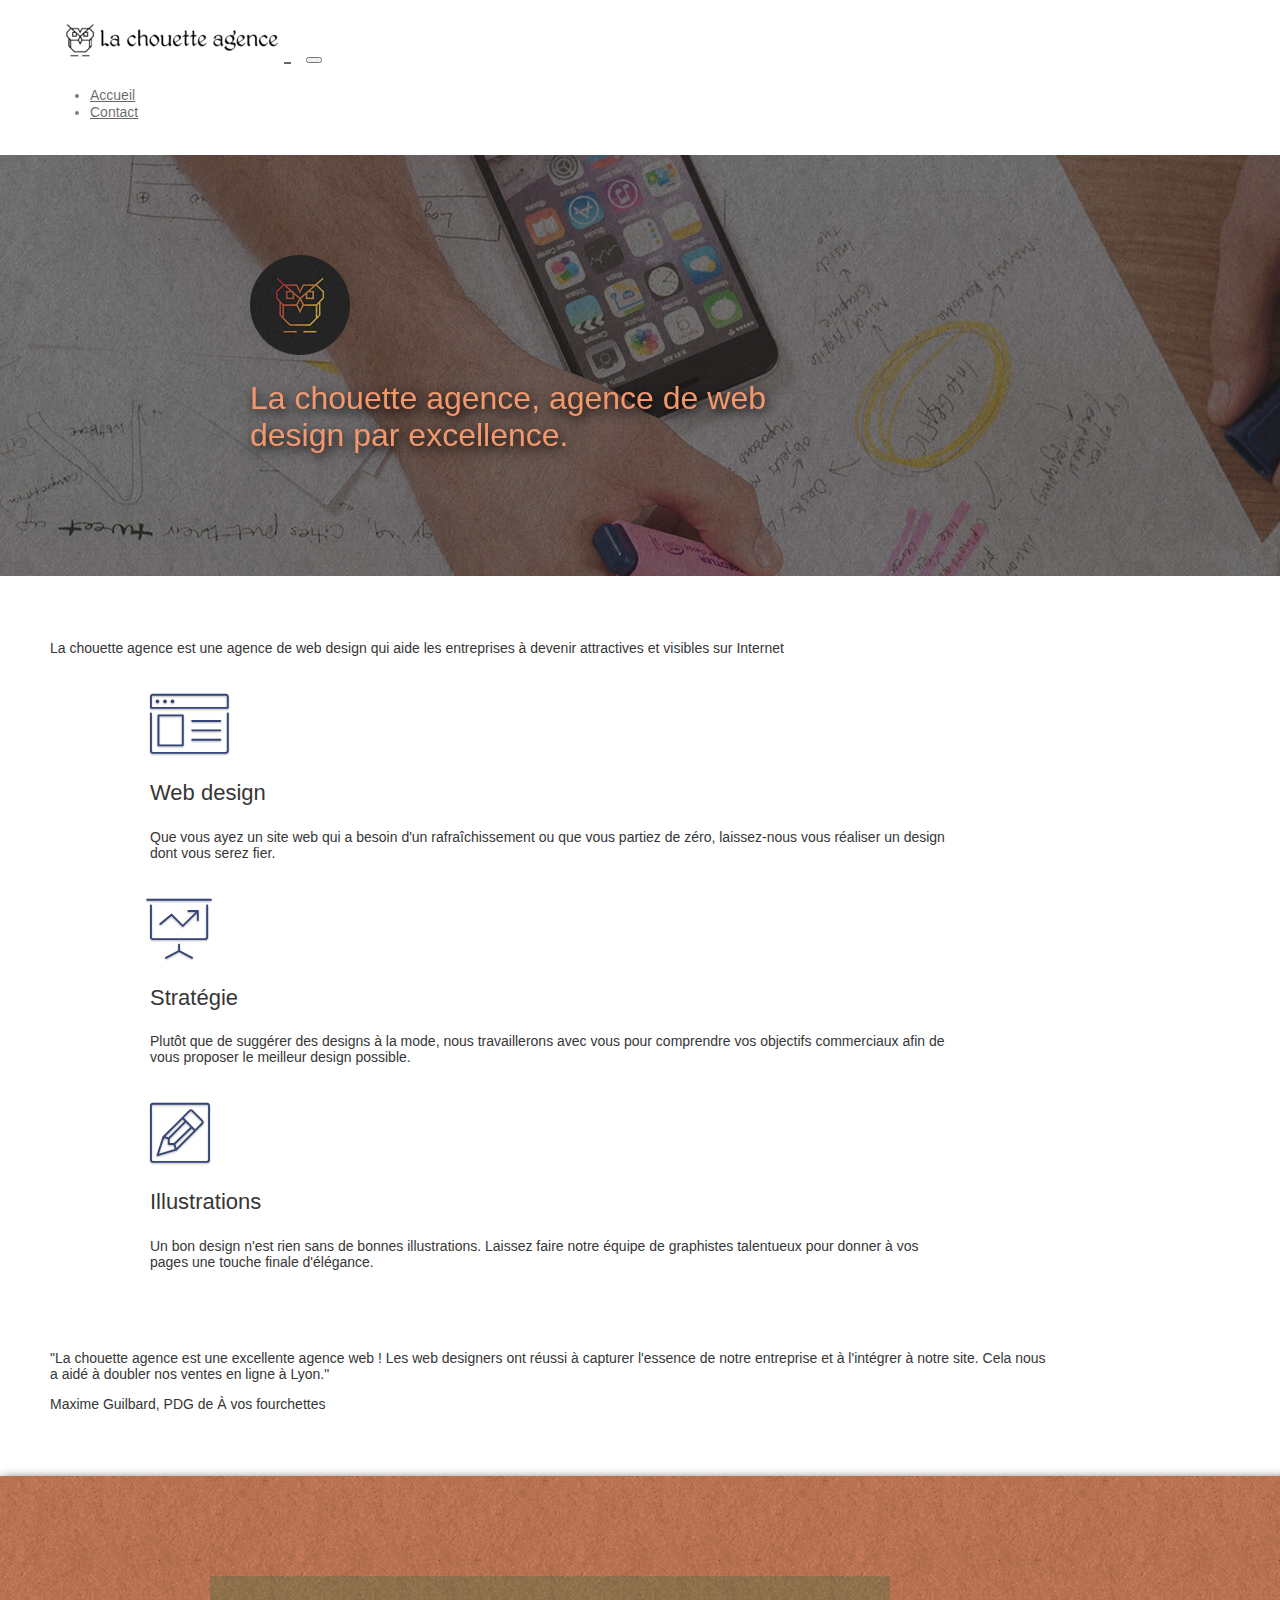
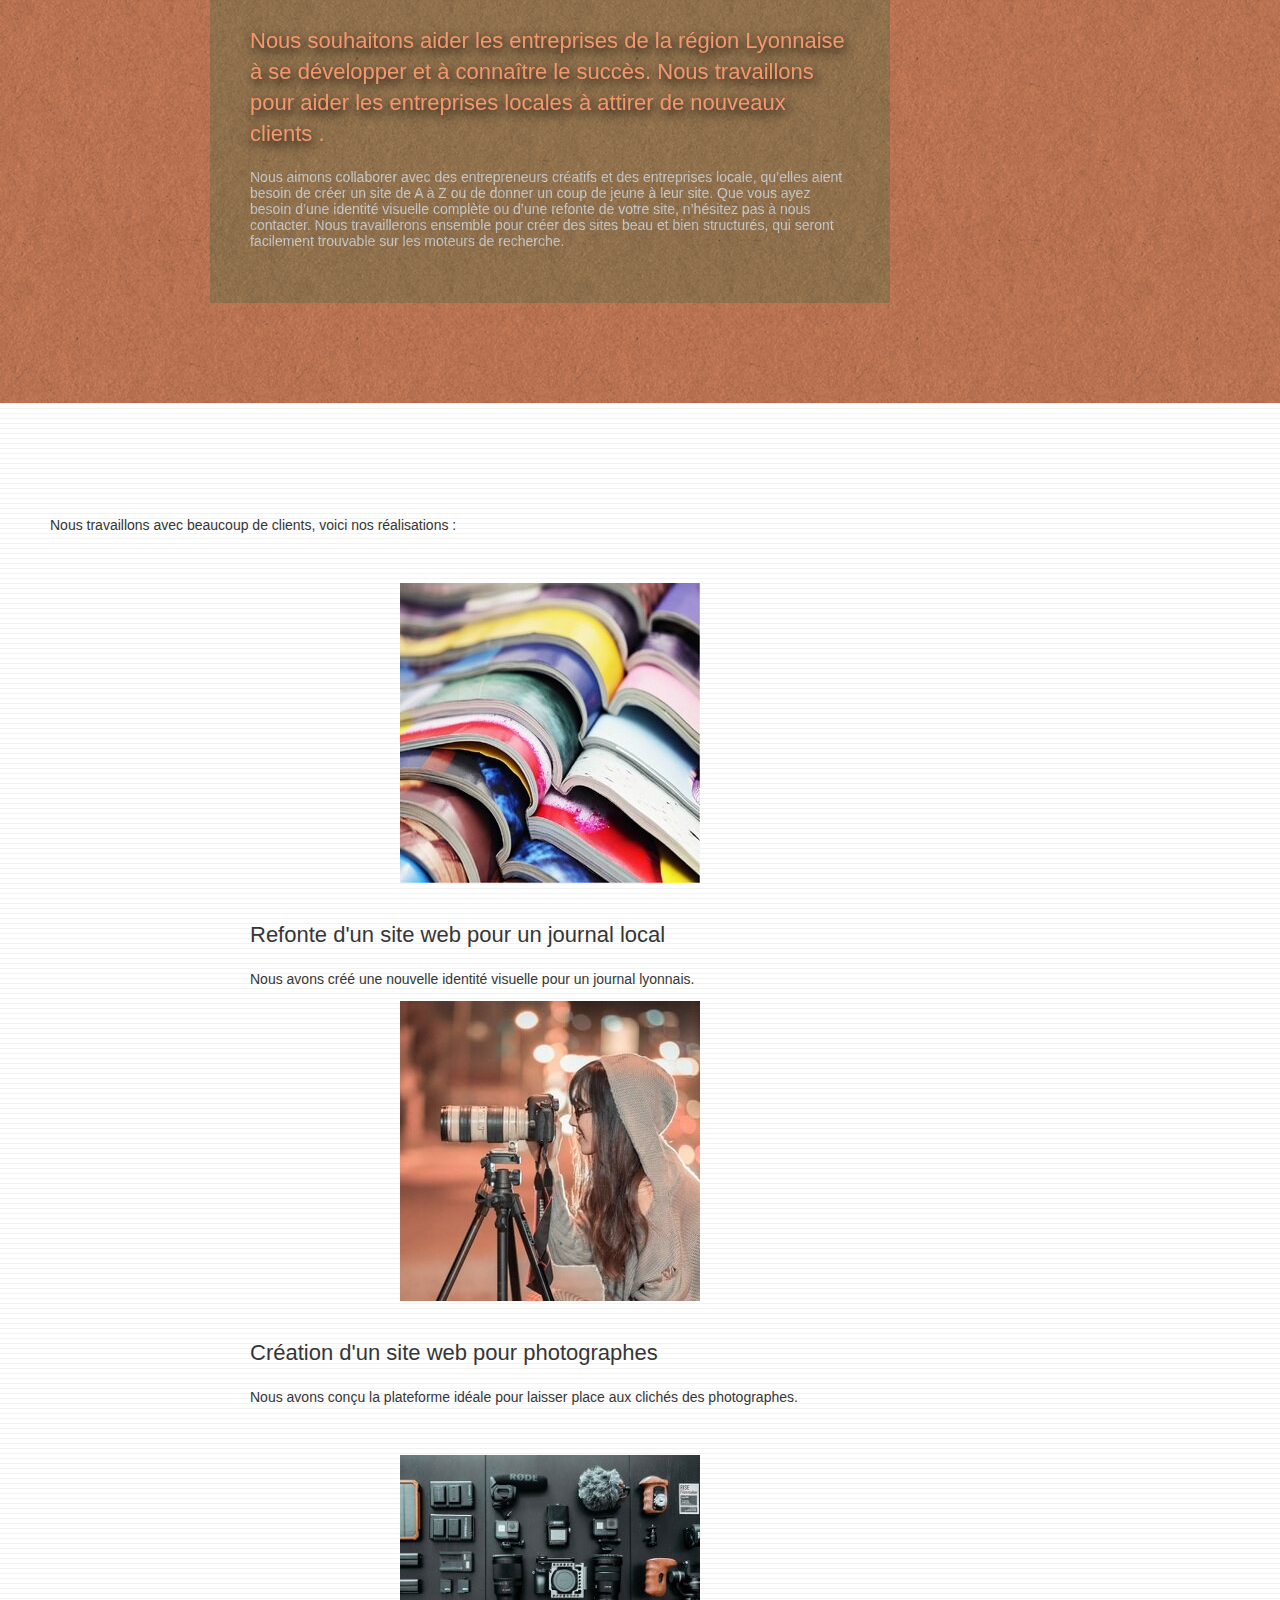
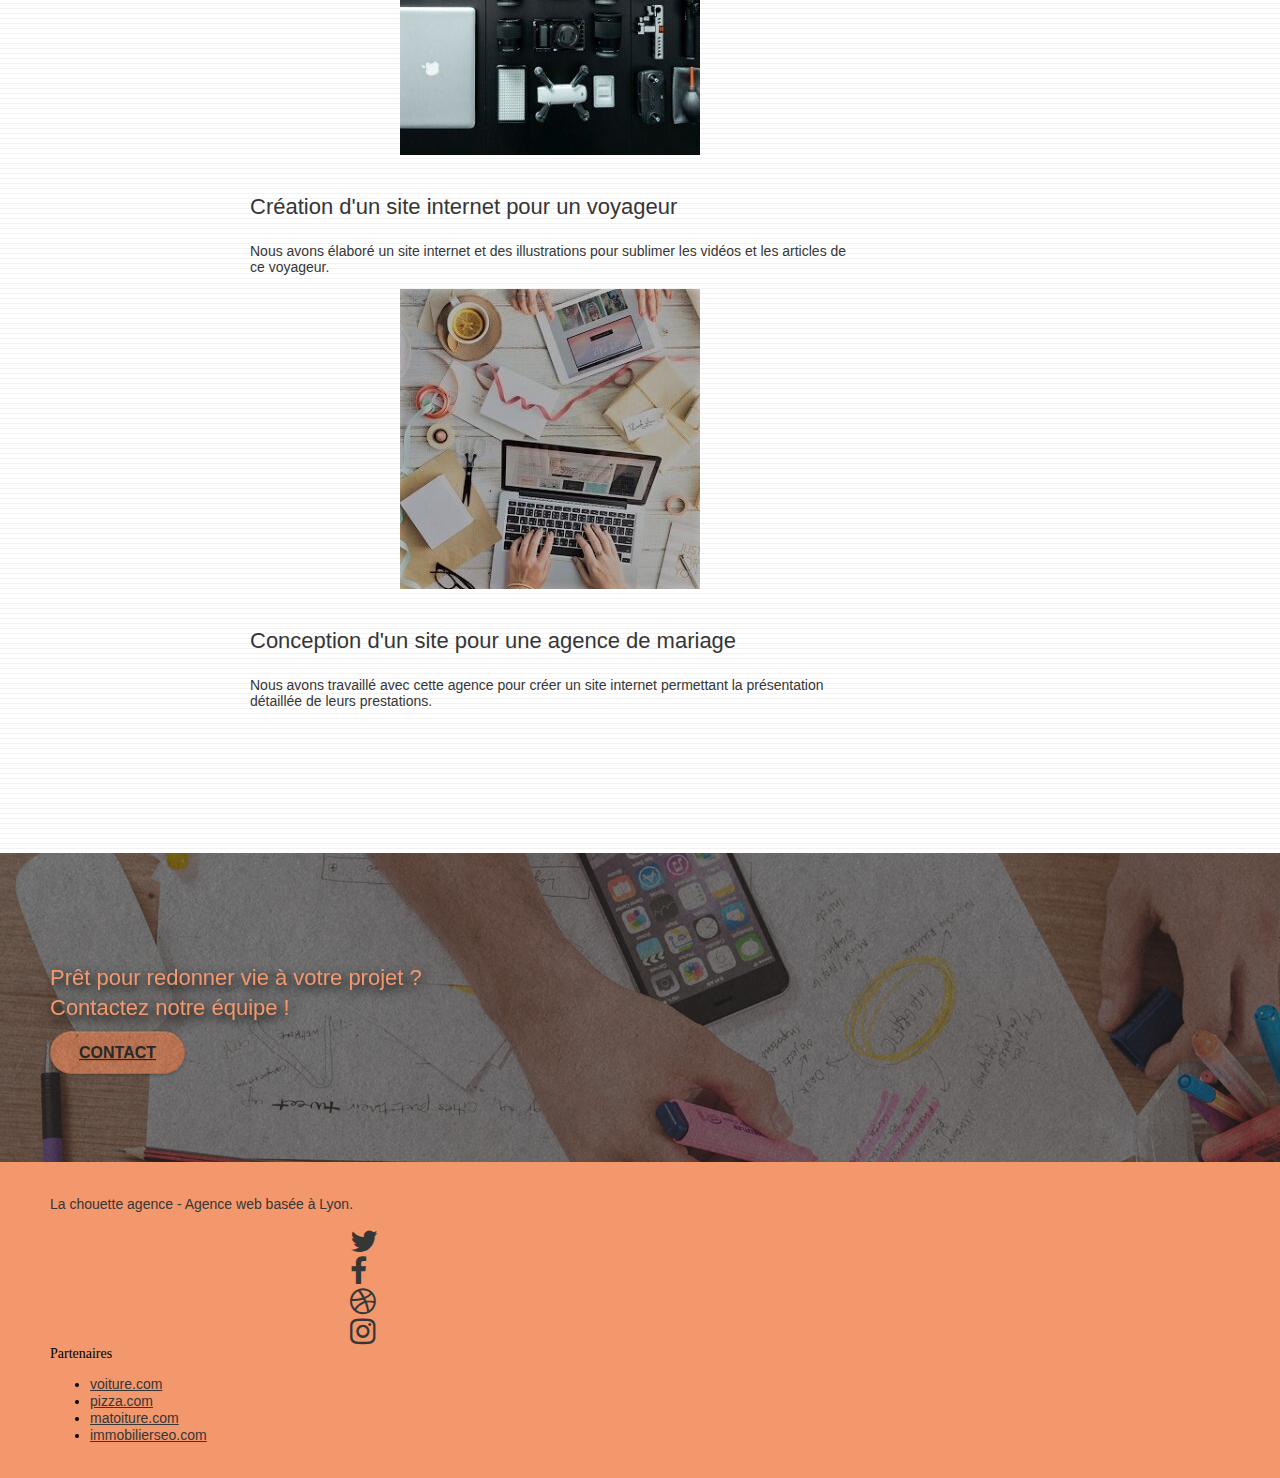
<file: index.html>
<!DOCTYPE html>
<html lang="fr">
	<head>
	    <meta charset="utf-8">
	    <meta name="keywords" content="agence web design, agence design, web design, infographiste, lyon, la chouette agence, création de logo, création" />
	    <meta name="description" content="Venez trouver le design idéal pour vos projet du monde digital chez La chouette agence, l'agence travaillant avec les plus chouettes web designers !">
	    <meta name="viewport" content="width=device-width, initial-scale=1.0, viewport-fit=cover">
	    <meta name="robots" content="index, follow" />
	    <link rel="shortcut icon" type="image/png" href="favicon.jpg">
		<link rel="stylesheet" href="https://cdn.jsdelivr.net/npm/bootstrap@4.5.3/dist/css/bootstrap.min.css" integrity="sha384-TX8t27EcRE3e/ihU7zmQxVncDAy5uIKz4rEkgIXeMed4M0jlfIDPvg6uqKI2xXr2" crossorigin="anonymous"/>

		<link rel="stylesheet" type="text/css" href="style.css">
		<link rel="stylesheet" href="./css/font-awesome.css" >
		<link rel="stylesheet" href="./css/et-line.css" >

	    <title>La chouette agence - agence de web design à Lyon</title>

	    
	<!-- Analytics -->
	 
	<!-- Analytics END -->
	    
	</head>
	<body>
	<!-- Principal conteneur -->
		<div class="page-container">
		    
		<!-- bloc-0 -->
		<header class="bloc bgc-white l-bloc " id="bloc-0">
			<div class="container bloc-sm">
				<nav class="navbar navbar-expand-lg navbar-light bg-light">
					<div class="container-fluid">
						<a class="navbar-brand" href="#">
					    	<img src="img/la-chouette-agence.png" alt="logo de la bannière" height="40" />
					    </a>
					    <button class="navbar-toggler" type="button" data-bs-toggle="collapse" data-bs-target="#navbarSupportedContent" aria-controls="navbarSupportedContent" aria-expanded="false" aria-label="Toggle navigation">
					      <span class="navbar-toggler-icon"></span>
					    </button>
					    <div class="collapse navbar-collapse" id="navbarSupportedContent">
					      <ul class="navbar-nav me-auto mb-2 mb-lg-0">
					      	<li class="nav-item">
					         	<a class="nav-link active" aria-current="page" href="#">Accueil</a>
					        </li>
					        <li class="nav-item">
					         	<a class="nav-link active" href="contact.html">Contact</a>
					        </li>					        
					      </ul>
					    </div>
					  </div>
				</nav>
			</div>
		</header>
		<!-- bloc-0 END -->

		<!-- bloc-1-presentation -->
		<div class="bloc bgc-dark-slate-blue bg-banniere d-bloc bg-t-edge bloc-bg-texture texture-paper b-parallax" id="bloc-1-hero">
			<div class="container bloc-lg">
				<div class="row tight-width-whitespace">
					<div class="text-center col-sm-12">
						<img src="img/logo.png" class="center-block image-resize-mode" width="100" alt="logo de la chouette agence" />
						<h1 class="text-center hero-bloc-text tc-white ">
							La chouette agence, agence de web design par excellence.
						</h1>
					</div>
				</div>
			</div>
		</div>
		<!-- bloc-1-presentation END -->

		<!-- bloc-2-services -->
		<div class="bloc bgc-white l-bloc" id="bloc-2-services">
			<div class="container bloc-md">
				<div class="row">
					<div class="col-sm-12 text-center">
						<p>La chouette agence est une agence de web design qui aide les entreprises à devenir attractives et visibles sur Internet</p>
					</div>
				</div>
				<div class="row voffset-lg med-width-whitespace">
					<div class="col-sm-4">
						<div class="text-center">
							<span title="icône de web design" class="et-icon-browser sm-shadow icon-dark-slate-blue icons icon-lg"></span>
						</div>
						<h2 class="mg-md text-center">
							Web design
						</h2>
						<p class="text-center ">
							Que vous ayez un site web qui a besoin d'un rafraîchissement ou que vous partiez de zéro, laissez-nous vous réaliser un design dont vous serez fier.
						</p>
					</div>
					<div class="col-sm-4">
						<div class="text-center">
							<span title="icône d'une courbe croissante" class="et-icon-presentation sm-shadow icon-dark-slate-blue icons icon-lg"></span>
						</div>
						<h2 class="mg-md text-center">
							Stratégie
						</h2>
						<p class="text-center ">
							Plutôt que de suggérer des designs à la mode, nous travaillerons avec vous pour comprendre vos objectifs commerciaux afin de vous proposer le meilleur design possible.<br>
						</p>
					</div>
					<div class="col-sm-4">
						<div class="text-center">
							<span title="icône représentant un crayon" class="et-icon-edit sm-shadow icon-dark-slate-blue icons icon-lg"></span>
						</div>
						<h2 class="mg-md text-center">
							Illustrations
						</h2>
						<p class="text-center ">
							Un bon design n'est rien sans de bonnes illustrations. Laissez faire notre équipe de graphistes talentueux pour donner à vos pages une touche finale d'élégance.
						</p>
					</div>
				</div>
				<div class="row voffset-lg voffset">
					<div class="mx-auto col-xs-12 col-md-8 col-md-offset-2 text-center">
						<p>"La chouette agence est une excellente agence web ! Les web designers ont réussi à capturer l'essence de notre entreprise et à l'intégrer à notre site. Cela nous a aidé à doubler nos ventes en ligne à Lyon."</p>
						<p>Maxime Guilbard, PDG de À vos fourchettes</p>
					</div>
				</div>
			</div>
		</div>
		<!-- bloc-2-services END -->

		<!-- bloc-3-what-i-do -->
		<div class="bloc tc-white bgc-atomic-tangerine bg-presentation d-bloc bloc-bg-texture texture-paper b-parallax" id="bloc-3-what-i-do">
			<div class="container bloc-lg">
				<div class="row tight-width-whitespace black-background">
					<div class="col-sm-12">
						<h2 class="mg-md text-center tc-white">
							Nous souhaitons aider les entreprises de la région Lyonnaise à se développer et à connaître le succès. Nous travaillons pour aider les entreprises locales à attirer de nouveaux clients .<br>
						</h2>
						<p class="text-center white">
							Nous aimons collaborer avec des entrepreneurs créatifs et des entreprises locale, qu’elles aient besoin de créer un site de A à Z ou de donner un coup de jeune à leur site. Que vous ayez besoin d’une identité visuelle complète ou d’une refonte de votre site, n’hésitez pas à nous contacter. Nous travaillerons ensemble pour créer des sites beau et bien structurés, qui seront facilement trouvable sur les moteurs de recherche.
						</p>
					</div>
				</div>
			</div>
		</div>
		<!-- bloc-3-what-i-do END -->

		<!-- bloc-4-portfolio -->
		<div class="bloc bgc-white bg-lines-h2-bg bg-repeat l-bloc" id="bloc-4-portfolio">
			<div class="container bloc-lg">
				<div class="row">
					<div class="col-sm-12 text-center">
						<p>Nous travaillons avec beaucoup de clients, voici nos réalisations :</p>
					</div>
				</div>
				<div class="row tight-width-whitespace portfolio-row">
					<div class="w-50 mx-auto col-sm-6">
						<a href="#" data-lightbox="img/1.jpg" data-gallery-id="gallery-1" data-caption="Refonte d'un site web pour un journal local" data-frame="snapshot-lb">
							<img src="img/1.jpg" alt="photographie de journaux empilés" class="w-100 img-responsive portfolio-thumb" />
						</a>
						<h2 class="mg-md text-center">
							Refonte d'un site web pour un journal local
						</h2>
						<p class="text-center">
							Nous avons créé une nouvelle identité visuelle pour un journal lyonnais.
						</p>
					</div>
					<div class="w-50 mx-auto col-sm-6">
						<a href="#" data-lightbox="img/2.jpg" data-gallery-id="gallery-1" data-caption="Création d'un site web pour photographes" data-frame="snapshot-lb">
							<img src="img/2.jpg" class="w-100 img-responsive portfolio-thumb" alt="photographie d'une photographe s'apprêtant à photographier" />
						</a>
						<h2 class="mg-md text-center">
							Création d'un site web pour photographes
						</h2>
						<p class="text-center">
							Nous avons conçu la plateforme idéale pour laisser place aux clichés des photographes.
						</p>
					</div>
				</div>
				<div class="row tight-width-whitespace portfolio-row">
					<div class="w-50 mx-auto col-sm-6">
						<a href="#" data-lightbox="img/3.jpg" data-gallery-id="gallery-1" data-caption="Création d'un site internet pour un voyageur" data-frame="snapshot-lb">
							<img src="img/3.jpg" class="w-100 img-responsive portfolio-thumb" alt="photographie d'appareils électroniques bien disposés pouvant servir à immortaliser ses voyages"/>
						</a>
						<h2 class="mg-md text-center">
							Création d'un site internet pour un voyageur
						</h2>
						<p class="text-center">
							Nous avons élaboré un site internet et des illustrations pour sublimer les vidéos et les articles de ce voyageur.
						</p>
					</div>
					<div class="w-50 mx-auto col-sm-6">
						<a href="#" data-lightbox="img/4.jpg" data-gallery-id="gallery-1" data-caption="Conception d'un site pour une agence de mariage" data-frame="snapshot-lb">
							<img src="img/4.jpg" class="w-100 img-responsive portfolio-thumb" alt="photographie de collègues travaillant pour une agence de mariage" />
						</a>
						<h2 class="mg-md text-center">
							Conception d'un site pour une agence de mariage
						</h2>
						<p class="text-center">
							Nous avons travaillé avec cette agence pour créer un site internet permettant la présentation détaillée de leurs prestations.
						</p>
					</div>
				</div>
			</div>
		</div>
		<!-- bloc-4-portfolio END -->

		<!-- bloc-5-cta -->
		<div class="bloc bgc-dark-slate-blue bg-banniere d-bloc bloc-bg-texture texture-paper" id="bloc-5-cta">
			<div class="container bloc-lg">
				<div class="row">
					<h2 class="mx-auto mg-md text-center tc-white">
						Prêt pour redonner vie à votre projet ?<br>Contactez notre équipe !
					</h2>
					<div class="col-sm-12 text-center">
						<a href="contact.html" class="btn btn-atomic-tangerine btn-clean btn-rd btn-lg cta-hero">
							Contact
						</a>
					</div>
				</div>
			</div>
		</div>
		<!-- bloc-5-cta END -->

		<!-- Footer - bloc-8 -->
		<footer class="bloc bgc-atomic-tangerine d-bloc" id="bloc-8">
			<div class="container bloc-sm">
				<div class="row">
					<div class="col-sm-12">
						<p class="text-center black">
							La chouette agence - Agence web basée à Lyon.<br>
						</p>
						<div class="row row-no-gutters social">
							<div class="col-sm-3">
								<div class="text-center">
									<a class="social" href="index.html">
										<span aria-label="twitter" class="fa fa-twitter icon-md"></span>
									</a>
								</div>
							</div>
							<div class="col-sm-3">
								<div class="text-center">
									<a class="social" href="index.html">
										<span aria-label="facebook" class="fa fa-facebook icon-md"></span>
									</a>
								</div>
							</div>
							<div class="col-sm-3">
								<div class="text-center">
									<a class="social" href="index.html">
										<span aria-label="dribbble" class="fa fa-dribbble icon-md"></span>
									</a>
								</div>
							</div>
							<div class="col-sm-3">
								<div class="text-center">
									<a class="social" href="index.html">
										<span aria-label="instagram" class="fa fa-instagram icon-md"></span>
									</a>
								</div>
							</div>					
						</div>
						<div class="row">
							<div class="col-sm-4">
								Partenaires
									<ul>
										<li><a href="voiture.com">voiture.com</a></li>
										<li><a href="pizza.com">pizza.com</a></li>
										<li><a href="matoiture.com">matoiture.com</a></li>
										<li><a href="immobilierseo.com">immobilierseo.com</a></li>
									</ul>		
							</div>
						</div>
					</div>
				</div>
			</div>
		</footer>
		<!-- Footer - bloc-8 END -->

		</div>
	<!-- Principal conteneur END -->
		<script src="https://code.jquery.com/jquery-3.5.1.min.js" integrity="sha256-9/aliU8dGd2tb6OSsuzixeV4y/faTqgFtohetphbbj0=" crossorigin="anonymous"></script>
		<script defer src="https://cdn.jsdelivr.net/npm/@popperjs/core@2.5.4/dist/umd/popper.min.js" integrity="sha384-q2kxQ16AaE6UbzuKqyBE9/u/KzioAlnx2maXQHiDX9d4/zp8Ok3f+M7DPm+Ib6IU" crossorigin="anonymous"></script>
		<script defer src="https://cdn.jsdelivr.net/npm/bootstrap@5.0.0-beta1/dist/js/bootstrap.min.js" integrity="sha384-pQQkAEnwaBkjpqZ8RU1fF1AKtTcHJwFl3pblpTlHXybJjHpMYo79HY3hIi4NKxyj" crossorigin="anonymous"></script>    

	</body>
</html>
</file>
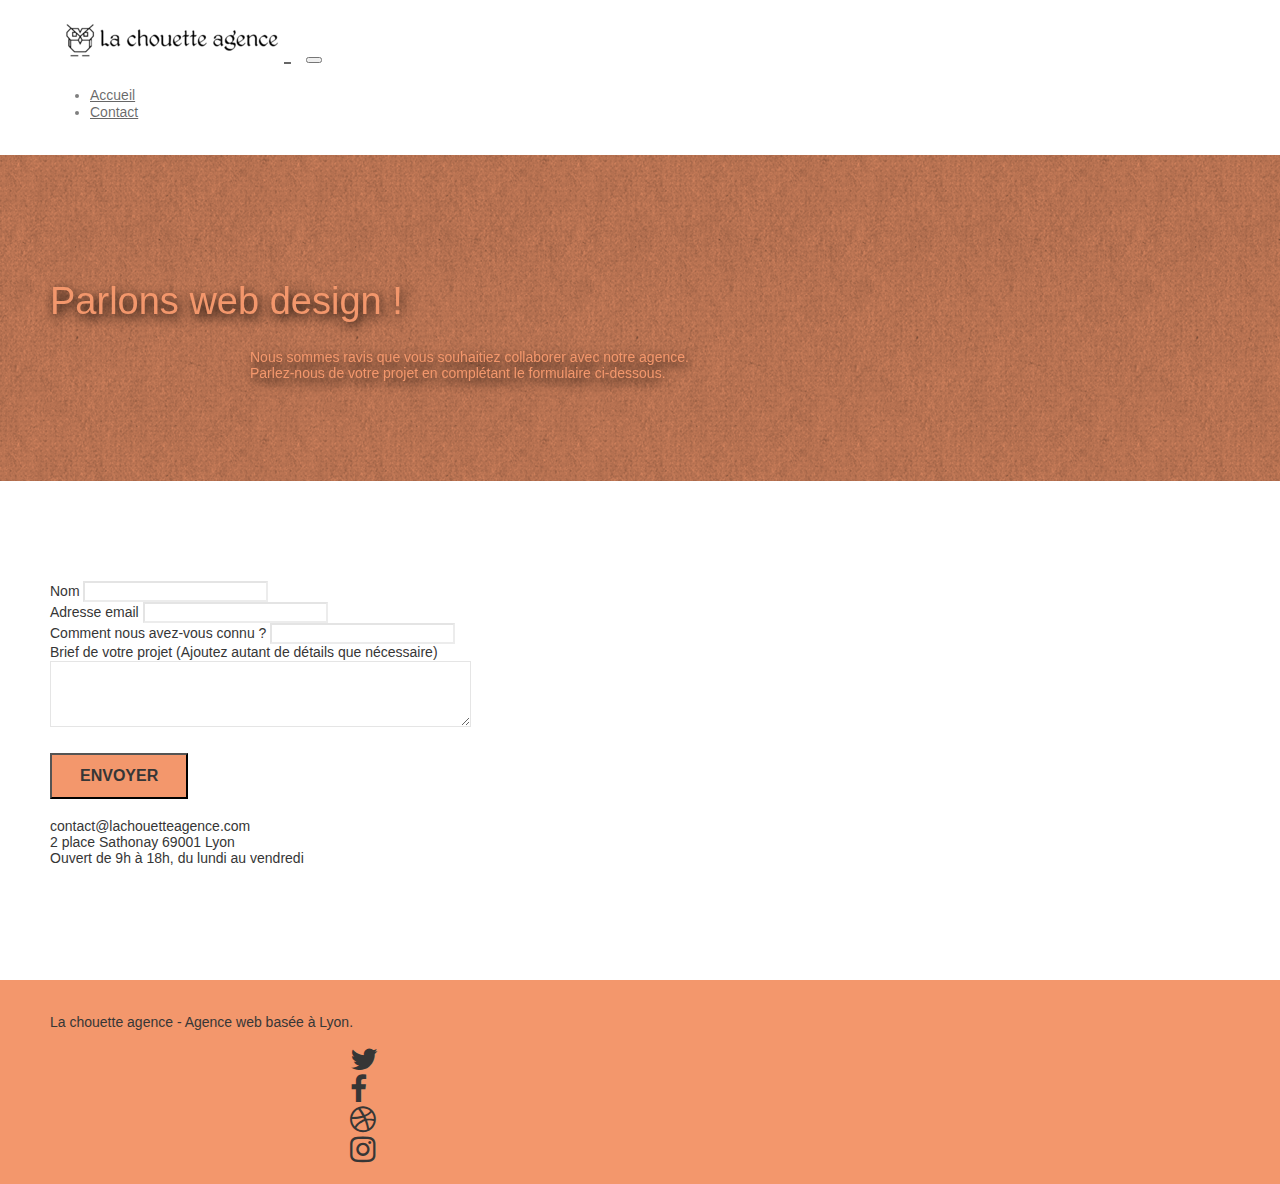
<file: contact.html>
<!DOCTYPE html>
<html lang="fr">
	<head>
	    <meta charset="utf-8">
	    <meta name="keywords" content="contacter agence web design, agence design, web design, infographiste, lyon, la chouette agence, création de logo, création">
	    <meta name="description" content="Contactez La chouette agence, l'agence de web design par excellence à Lyon">
	    <meta name="viewport" content="width=device-width, initial-scale=1.0, viewport-fit=cover">
	    <meta name="robots" content="index, follow" />
	    <link rel="shortcut icon" type="image/png" href="favicon.jpg">
	    <link rel="stylesheet" href="https://cdn.jsdelivr.net/npm/bootstrap@4.5.3/dist/css/bootstrap.min.css" integrity="sha384-TX8t27EcRE3e/ihU7zmQxVncDAy5uIKz4rEkgIXeMed4M0jlfIDPvg6uqKI2xXr2" crossorigin="anonymous"/>

		<link rel="stylesheet" type="text/css" href="style.css">
		<link rel="stylesheet" href="./css/font-awesome.css">
		<link rel="stylesheet" href="./css/et-line.css">
		
	    <title>Contactez-nous - La chouette agence</title>

	    
	<!-- Analytics -->
	 
	<!-- Analytics END -->
	    
	</head>
	<body>
	<!-- Principal conteneur -->
		<div class="page-container">
		    
		<!-- bloc-0 -->
			<header class="bloc bgc-white l-bloc " id="bloc-0">
			<div class="container bloc-sm">
				<nav class="navbar navbar-expand-lg navbar-light bg-light">
					<div class="container-fluid">
						<a class="navbar-brand" href="#">
					    	<img src="img/la-chouette-agence.png" alt="logo de la bannière" height="40" />
					    </a>
					    <button class="navbar-toggler" type="button" data-bs-toggle="collapse" data-bs-target="#navbarSupportedContent" aria-controls="navbarSupportedContent" aria-expanded="false" aria-label="Toggle navigation">
					      <span class="navbar-toggler-icon"></span>
					    </button>
					    <div class="collapse navbar-collapse" id="navbarSupportedContent">
					      <ul class="navbar-nav me-auto mb-2 mb-lg-0">
					      	<li class="nav-item">
					         	<a class="nav-link active" href="index.html">Accueil</a>
					        </li>
					        <li class="nav-item">
					         	<a class="nav-link active" aria-current="page" href="#">Contact</a>
					        </li>					        
					      </ul>
					    </div>
					  </div>
				</nav>
			</div>
		</header>
		<!-- bloc-0 END -->

		<!-- bloc-6 -->
			<div class="bloc bg-dots-bg bg-repeat bgc-atomic-tangerine d-bloc bloc-bg-texture texture-paper" id="bloc-6">
				<div class="container bloc-lg">
					<div class="row">
						<div class="col-sm-12">
							<h1 class="text-center hero-bloc-text tc-white">
								Parlons web design !
							</h1>
							<p class="text-center mg-lg tc-white tight-width-whitespace">
								Nous sommes ravis que vous souhaitiez collaborer avec notre agence.<br>
								Parlez-nous de votre projet en complétant le formulaire ci-dessous.
							</p>
						</div>
					</div>
				</div>
			</div>
		<!-- bloc-6 END -->

		<!-- bloc-7 -->
			<div class="bloc bgc-white l-bloc" id="bloc-7">
				<div class="container bloc-lg">
					<div class="row">
						<div class="col-sm-6">
							<form id="form_1" novalidate >
								<div class="form-group">
									<label>
										Nom
									<input id="name" class="form-control" required />
									</label>
								</div>
								<div class="form-group">
									<label>
										Adresse email
									<input id="email" class="form-control" type="email" required />
									</label>
								</div>
								<div class="form-group">
									<label>
										Comment nous avez-vous connu ?
									<input class="form-control" type="email" required id="input_504" />
									</label>
								</div>
								<div class="form-group">
									<label>
										Brief de votre projet (Ajoutez autant de détails que nécessaire)<br>
										<textarea id="message" class="form-control" rows="4" cols="50" required></textarea>
									</label>
								</div> 
								<button class="bloc-button btn btn-lg btn-block cta-hero btn-atomic-tangerine" type="submit">
									Envoyer
								</button>
							</form>
						</div>
						<div class="col-sm-6">
							<p>
								contact@lachouetteagence.com<br>2 place Sathonay 69001 Lyon<br>Ouvert de 9h à 18h, du lundi au vendredi<br>
							</p>
						</div>
					</div>
				</div>
			</div>
		<!-- bloc-7 END -->

		<!-- ScrollToTop Button -->
			<a class="bloc-button btn btn-d scrollToTop" onclick="scrollToTarget('1')">
				<span class="fa fa-chevron-up"></span>
			</a>
		<!-- ScrollToTop Button END-->


		<!-- Footer - bloc-8 -->
			<footer class="bloc bgc-atomic-tangerine d-bloc" id="bloc-8">
				<div class="container bloc-sm">
					<div class="row">
						<div class="col-sm-12">
							<p class="text-center">
								La chouette agence - Agence web basée à Lyon.<br>
							</p>
							<div class="row row-no-gutters social">
								<div class="col-sm-3">
									<div class="text-center">
										<a class="social" href="index.html">
											<span aria-label="twitter" class="fa fa-twitter icon-md"></span>
										</a>
									</div>
								</div>
								<div class="col-sm-3">
									<div class="text-center">
										<a class="social" href="index.html">
											<span aria-label="facebook" class="fa fa-facebook icon-md"></span>
										</a>
									</div>
								</div>
								<div class="col-sm-3">
									<div class="text-center">
										<a class="social" href="index.html">
											<span aria-label="dribbble" class="fa fa-dribbble icon-md"></span>
										</a>
									</div>
								</div>
								<div class="col-sm-3">
									<div class="text-center">
										<a class="social" href="index.html">
											<span aria-label="instagram" class="fa fa-instagram icon-md"></span>
										</a>
									</div>
								</div>
							</div>
						</div>
					</div>
				</div>
			</footer>
		<!-- Footer - bloc-8 END -->

		</div>
	<!-- Principal conteneur END -->
	    <script defer src="https://code.jquery.com/jquery-3.5.1.js" integrity="sha384-/LjQZzcpTzaYn7qWqRIWYC5l8FWEZ2bIHIz0D73Uzba4pShEcdLdZyZkI4Kv676E" crossorigin="anonymous"></script>
		<script defer src="https://cdn.jsdelivr.net/npm/@popperjs/core@2.5.4/dist/umd/popper.min.js" integrity="sha384-q2kxQ16AaE6UbzuKqyBE9/u/KzioAlnx2maXQHiDX9d4/zp8Ok3f+M7DPm+Ib6IU" crossorigin="anonymous"></script>
		<script defer src="https://cdn.jsdelivr.net/npm/bootstrap@5.0.0-beta1/dist/js/bootstrap.min.js" integrity="sha384-pQQkAEnwaBkjpqZ8RU1fF1AKtTcHJwFl3pblpTlHXybJjHpMYo79HY3hIi4NKxyj" crossorigin="anonymous"></script>
		<script defer src="./js/blocs.js"></script>
		<script src="./js/jqBootstrapValidation.js"></script>
		<script src="./js/formHandler.js"></script>

	</body>
</html>
</file>
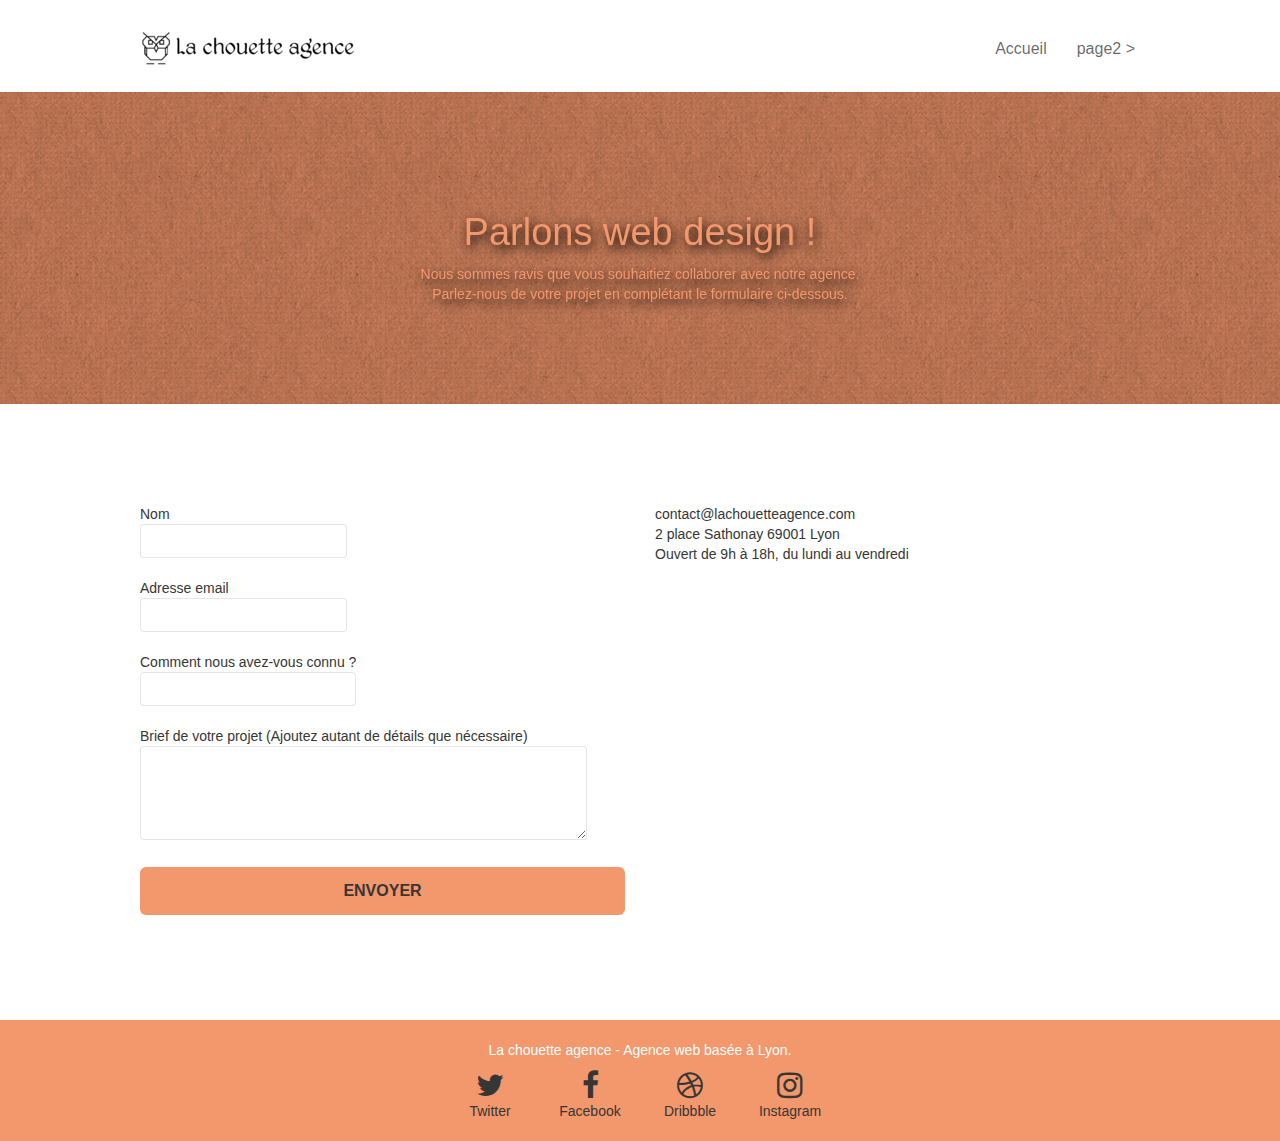
<file: page2.html>
<!DOCTYPE html>
<html lang="fr">
	<head>
	    <meta charset="utf-8">
	    <meta name="keywords" content="contacter agence web design, agence design, web design, infographiste, lyon, la chouette agence, création de logo, création">
	    <meta name="description" content="Contactez La chouette agence, l'agence de web design par excellence à Lyon">
	    <meta name="viewport" content="width=device-width, initial-scale=1.0, viewport-fit=cover">
	    <meta name="robots" content="index, follow" />
	    <link rel="shortcut icon" type="image/png" href="favicon.jpg">
	    
		<link rel="stylesheet" type="text/css" href="./css/bootstrap.css">
		<link rel="stylesheet" type="text/css" href="style.css">
		<link rel="stylesheet" type="text/css" href="./css/font-awesome.css">
		<link rel="stylesheet" type="text/css" href="./css/et-line.css">
		
	    
		
	    <title>Contactez-nous - La chouette agence</title>

	    
	<!-- Analytics -->
	 
	<!-- Analytics END -->
	    
	</head>
	<body>
	<!-- Principal conteneur -->
		<div class="page-container">
		    
		<!-- bloc-0 -->
			<header class="bloc bgc-white l-bloc " id="bloc-0">
				<div class="container bloc-sm">
					<nav class="navbar row">
						<div class="navbar-header">
							<a class="navbar-brand" href="index.html">
								<img src="img/la-chouette-agence.png" alt="atlanta web design logo" height="40" />
							</a>
							<button id="nav-toggle" type="button" class="ui-navbar-toggle navbar-toggle" data-toggle="collapse" data-target=".navbar-1">
								<span class="sr-only">
									Toggle navigation
								</span>
								<span class="icon-bar"></span>
								<span class="icon-bar"></span>
								<span class="icon-bar"></span>
							</button>
						</div>
						<div class="collapse navbar-collapse navbar-1 special-dropdown-nav">
							<ul class="site-navigation nav navbar-nav">
								<li>
									<a href="index.html">
										Accueil
									</a>
								</li>
								<li>
									<a href="page2.html">
										page2 &gt;
									</a>
								</li>
							</ul>
						</div>
					</nav>
				</div>
			</header>
		<!-- bloc-0 END -->

		<!-- bloc-6 -->
			<div class="bloc bg-dots-bg bg-repeat bgc-atomic-tangerine d-bloc bloc-bg-texture texture-paper" id="bloc-6">
				<div class="container bloc-lg">
					<div class="row">
						<div class="col-sm-12">
							<h1 class="text-center hero-bloc-text tc-white">
								Parlons web design !
							</h1>
							<p class="text-center mg-lg tc-white tight-width-whitespace">
								Nous sommes ravis que vous souhaitiez collaborer avec notre agence.<br>
								Parlez-nous de votre projet en complétant le formulaire ci-dessous.
							</p>
						</div>
					</div>
				</div>
			</div>
		<!-- bloc-6 END -->

		<!-- bloc-7 -->
			<div class="bloc bgc-white l-bloc" id="bloc-7">
				<div class="container bloc-lg">
					<div class="row">
						<div class="col-sm-6">
							<form id="form_1" novalidate success-msg="Your message has been sent." fail-msg="Sorry it seems that our mail server is not responding, Sorry for the inconvenience!">
								<div class="form-group">
									<label>
										Nom
									<input id="name" class="form-control" required />
									</label>
								</div>
								<div class="form-group">
									<label>
										Adresse email
									<input id="email" class="form-control" type="email" required />
									</label>
								</div>
								<div class="form-group">
									<label>
										Comment nous avez-vous connu ?
									<input class="form-control" type="email" required id="input_504" />
									</label>
								</div>
								<div class="form-group">
									<label>
										Brief de votre projet (Ajoutez autant de détails que nécessaire)<br>
										<textarea id="message" class="form-control" rows="4" cols="50" required></textarea>
									</label>
								</div> 
								<button class="bloc-button btn btn-lg btn-block cta-hero btn-atomic-tangerine" type="submit">
									Envoyer
								</button>
							</form>
						</div>
						<div class="col-sm-6">
							<p>
								contact@lachouetteagence.com<br>2 place Sathonay 69001 Lyon<br>Ouvert de 9h à 18h, du lundi au vendredi<br>
							</p>
						</div>
					</div>
				</div>
			</div>
		<!-- bloc-7 END -->

		<!-- ScrollToTop Button -->
			<a class="bloc-button btn btn-d scrollToTop" onclick="scrollToTarget('1')">
				<span class="fa fa-chevron-up"></span>
			</a>
		<!-- ScrollToTop Button END-->


		<!-- Footer - bloc-8 -->
			<footer class="bloc bgc-atomic-tangerine d-bloc" id="bloc-8">
				<div class="container bloc-sm">
					<div class="row">
						<div class="col-sm-12">
							<p class="text-center white">
								La chouette agence - Agence web basée à Lyon.<br>
							</p>
							<div class="row row-no-gutters social">
								<div class="col-sm-3">
									<div class="text-center">
										<a class="social" href="index.html">
											<span class="fa fa-twitter icon-md"></span><br/>Twitter
										</a>
									</div>
								</div>
								<div class="col-sm-3">
									<div class="text-center">
										<a class="social" href="index.html">
											<span class="fa fa-facebook icon-md"></span><br/>Facebook
										</a>
									</div>
								</div>
								<div class="col-sm-3">
									<div class="text-center">
										<a class="social" href="index.html">
											<span class="fa fa-dribbble icon-md"></span><br/>Dribbble
										</a>
									</div>
								</div>
								<div class="col-sm-3">
									<div class="text-center">
										<a class="social" href="index.html">
											<span class="fa fa-instagram icon-md"></span><br/>Instagram
										</a>
									</div>
								</div>
							</div>
						</div>
					</div>
				</div>
			</footer>
		<!-- Footer - bloc-8 END -->

		</div>
	<!-- Principal conteneur END -->
	    <script defer src="https://code.jquery.com/jquery-3.5.1.js" integrity="sha384-/LjQZzcpTzaYn7qWqRIWYC5l8FWEZ2bIHIz0D73Uzba4pShEcdLdZyZkI4Kv676E" crossorigin="anonymous"></script>
		<script defer src="https://cdn.jsdelivr.net/npm/@popperjs/core@2.5.4/dist/umd/popper.min.js" integrity="sha384-q2kxQ16AaE6UbzuKqyBE9/u/KzioAlnx2maXQHiDX9d4/zp8Ok3f+M7DPm+Ib6IU" crossorigin="anonymous"></script>
		<script defer src="https://cdn.jsdelivr.net/npm/bootstrap@5.0.0-beta1/dist/js/bootstrap.min.js" integrity="sha384-pQQkAEnwaBkjpqZ8RU1fF1AKtTcHJwFl3pblpTlHXybJjHpMYo79HY3hIi4NKxyj" crossorigin="anonymous"></script>
		<script defer src="./js/blocs.js"></script>
		<script src="./js/jqBootstrapValidation.js"></script>
		<script src="./js/formHandler.js"></script>

	</body>
</html>
</file>
<file: style.css>
body {
    font-size: 14px;
    margin: 0;
    padding: 0;
    background: #FFF;
    overflow-x: hidden;
}

a,
button {
    transition: all .3s ease-in-out;
    outline: none!important;
}

a:hover {
    text-decoration: none;
    cursor: pointer;
    color: black;
}

#page-loading-blocs-notifaction {
    position: fixed;
    top: 0;
    bottom: 0;
    width: 100%;
    z-index: 100000;
    background: #FFFFFF url("img/pageload-spinner.gif") no-repeat center center;
}

.white{
    color: white;
}
    
.bloc {
    width: 100%;
    clear: both;
    background: 50% 50% no-repeat;
    padding: 0 50px;
    background-size: cover;
    position: relative;
}

.bloc .container {
    padding-left: 0;
    padding-right: 0;
}

.bloc-lg {
    padding: 100px 50px;
}

.bloc-md {
    padding: 50px;
}

.bloc-sm {
    padding: 20px 50px;
}

.bg-center,
.bg-l-edge,
.bg-r-edge,
.bg-t-edge,
.bg-b-edge,
.bg-tl-edge,
.bg-bl-edge,
.bg-tr-edge,
.bg-br-edge,
.bg-repeat {
    background-size: auto!important;
}

.bg-repeat {
    background: repeat;
}

.bg-t-edge {
    background: top no-repeat;
}

.bloc-bg-texture::before {
    content: "";
    background-size: 2px 2px;
    position: absolute;
    top: 0;
    bottom: 0;
    left: 0;
    right: 0;
}

.texture-paper::before {
    background: url("img/texture-paper.png");
    background-size: 280px 280px;
}

.b-parallax {
    background-attachment: fixed;
}

.d-bloc button:hover {
    color: rgba(255, 255, 255, .9);
}

.d-bloc .icon-round,
.d-bloc .icon-square,
.d-bloc .icon-rounded,
.d-bloc .icon-semi-rounded-a,
.d-bloc .icon-semi-rounded-b {
    border-color: rgba(255, 255, 255, .9);
}

.d-bloc .divider-h span {
    border-color: rgba(255, 255, 255, .2);
}

.d-bloc .a-btn:hover,
.d-bloc .navbar a:hover,
.d-bloc .navbar-brand:hover,
.d-bloc a:hover .icon-sm,
.d-bloc a:hover .icon-md,
.d-bloc a:hover .icon-lg,
.d-bloc a:hover .icon-xl,
.d-bloc h1 a:hover,
.d-bloc h2 a:hover,
.d-bloc h3 a:hover,
.d-bloc h4 a:hover,
.d-bloc h5 a:hover,
.d-bloc h6 a:hover,
.d-bloc p a:hover {
    color: rgba(255, 255, 255, 1);
}

.d-bloc .navbar-toggle .icon-bar {
    background: rgba(255, 255, 255, 1);
}

.d-bloc .btn-wire,
.d-bloc .btn-wire:hover {
    color: rgba(255, 255, 255, 1);
    border-color: rgba(255, 255, 255, 1);
}

.d-bloc .panel {
    color: rgba(0, 0, 0, .5);
}

.d-bloc .panel button:hover {
    color: rgba(0, 0, 0, .7);
}

.d-bloc .panel icon {
    border-color: rgba(0, 0, 0, .7);
}

.d-bloc .panel .divider-h span {
    border-color: rgba(0, 0, 0, .1);
}

.d-bloc .panel .a-btn {
    color: rgba(0, 0, 0, .6);
}

.d-bloc .panel .a-btn:hover {
    color: rgba(0, 0, 0, 1);
}

.d-bloc .panel .btn-wire,
.d-bloc .panel .btn-wire:hover {
    color: rgba(0, 0, 0, .7);
    border-color: rgba(0, 0, 0, .3);
}

.d-bloc .panel,
.l-bloc {
    color: rgba(0, 0, 0, .5);
}

.d-bloc .panel button:hover,
.l-bloc button:hover {
    color: rgba(0, 0, 0, .7);
}

.l-bloc .icon-round,
.l-bloc .icon-square,
.l-bloc .icon-rounded,
.l-bloc .icon-semi-rounded-a,
.l-bloc .icon-semi-rounded-b {
    border-color: rgba(0, 0, 0, .7);
}

.d-bloc .panel .divider-h span,
.l-bloc .divider-h span {
    border-color: rgba(0, 0, 0, .1);
}

.d-bloc .panel .a-btn,
.l-bloc .a-btn,
.l-bloc .navbar a,
.l-bloc .navbar-brand,
.l-bloc a .icon-sm,
.l-bloc a .icon-md,
.l-bloc a .icon-lg,
.l-bloc a .icon-xl,
.l-bloc h1 a,
.l-bloc h2 a,
.l-bloc h3 a,
.l-bloc h4 a,
.l-bloc h5 a,
.l-bloc h6 a,
.l-bloc p a {
    color: rgba(0, 0, 0, .6);
}

.d-bloc .panel .a-btn:hover,
.l-bloc .a-btn:hover,
.l-bloc .navbar a:hover,
.l-bloc .navbar-brand:hover,
.l-bloc a:hover .icon-sm,
.l-bloc a:hover .icon-md,
.l-bloc a:hover .icon-lg,
.l-bloc a:hover .icon-xl,
.l-bloc h1 a:hover,
.l-bloc h2 a:hover,
.l-bloc h3 a:hover,
.l-bloc h4 a:hover,
.l-bloc h5 a:hover,
.l-bloc h6 a:hover,
.l-bloc p a:hover {
    color: rgba(0, 0, 0, 1);
}

.l-bloc .navbar-toggle .icon-bar {
    color: rgba(0, 0, 0, .6);
}

.d-bloc .panel .btn-wire,
.d-bloc .panel .btn-wire:hover,
.l-bloc .btn-wire,
.l-bloc .btn-wire:hover {
    color: rgba(0, 0, 0, .7);
    border-color: rgba(0, 0, 0, .3);
}

.voffset {
    margin-top: 30px;
}

.voffset-lg {
    margin-top: 80px;
}

.row-no-gutters {
    margin-right: 0;
    margin-left: 0;
}

.row.row-no-gutters > [class^="col-"],
.row.row-no-gutters > [class*=" col-"] {
    padding-right: 0;
    padding-left: 0;
}

#bloc-1-hero h1 {
    font-size: 32px;
}

.navbar {
    margin-bottom: 0;
    z-index: 1;
}

.navbar-brand {
    height: auto;
    padding: 3px 15px;
    font-size: 25px;
    font-weight: normal;
    font-weight: 600;
    line-height: 44px;
}

.navbar-brand img {
    max-height: 200px;
    margin: 0 5px 0 0;
    display: inline;
}

.navbar-brand img[src$=svg] {
    min-width: 100px;
}

.nav-center .navbar-brand img {
    margin: 0;
}

.navbar .nav {
    padding-top: 2px;
    margin-right: -16px;
    float: right;
    z-index: 1;
}

.nav > li {
    float: left;
    margin-top: 4px;
    font-size: 16px;
}

.navbar-nav .open .dropdown-menu > li > a {
    text-align: inherit;
}

.nav > li a:hover,
.nav > li a:focus {
    background: transparent;
}

.navbar-toggle {
    margin: 10px 10px 0 0;
    border: 0px;
}

.navbar-toggle:hover {
    background: transparent!important;
}

.navbar-toggle .icon-bar {
    background-color: rgba(0, 0, 0, .5);
    width: 26px;
}

.nav-invert .navbar .nav {
    float: left;
}

.nav-invert .navbar-header,
.nav-invert .navbar-brand {
    float: right;
    position: relative;
    z-index: 2;
}

@media (min-width: 768px) {
    .site-navigation {
        position: absolute;
        top: 50%;
        right: 20px;
        transform: translate(0, -50%);
    }
    .nav > li .dropdown-menu a,
    .nav > li .dropdown-menu a:hover {
        color: #484848;
    }
    .nav-invert .site-navigation {
        left: 0;
        right: 0;
    }
    .nav-center {
        text-align: center;
    }
    .nav-center .navbar-header {
        width: 100%;
    }
    .nav-center .navbar-header,
    .nav-center .navbar-brand,
    .nav-center .nav > li {
        float: none;
        display: inline-block;
    }
    .nav-center .site-navigation {
        position: relative;
        width: 100%;
        right: 0;
        margin-right: 0px;
        margin-top: 20px;
    }
    .nav-center.mini-nav .navbar-toggle {
        float: none;
        margin: 10px auto 0;
    }
}

.nav > li > .dropdown a {
    background: none!important;
    display: block;
    padding: 14px 15px;
}

nav .caret {
    margin: 0 5px;
}

.dropdown-menu .dropdown-menu {
    top: -8px;
    left: 100%;
}

.dropdown-menu .dropmenu-flow-right {
    top: 100%;
    left: 0;
    margin-left: -1px;
    border-top-left-radius: 0;
    border-top-right-radius: 0;
}

.dropdown-menu .dropdown span {
    border: 4px solid black;
    border-top-color: transparent;
    border-right-color: transparent;
    border-bottom-color: transparent;
    margin: 6px -5px 0 0!important;
    float: right;
}

.mg-md {
    margin-top: 10px;
    margin-bottom: 20px;
}

.mg-lg {
    margin-top: 10px;
    margin-bottom: 40px;
}

.btn {
    margin: 0 5px 5px 0;
}

.btn.pull-right {
    margin: 0 0 5px 5px;
}

.btn-d,
.btn-d:hover,
.btn-d:focus {
    color: #FFF;
    background: rgba(0, 0, 0, .3);
}

button {
    outline: none!important;
}

.btn-rd {
    border-radius: 40px;
}

.btn-clean {
    border: 1px solid rgba(0, 0, 0, .08);
    border-bottom-color: rgba(0, 0, 0, .1);
    text-shadow: 0 1px 0 rgba(0, 0, 1, .1);
    box-shadow: 0 1px 3px rgba(0, 0, 1, .25), inset 0 1px 0 0 rgba(255, 255, 255, .15);
}

.icon-md {
    font-size: 30px!important;
}

.icon-lg {
    font-size: 60px!important;
}

.sm-shadow {
    text-shadow: 0 1px 2px rgba(0, 0, 0, .3);
}

.panel-sq,
.panel-sq .panel-heading,
.panel-sq .panel-footer {
    border-radius: 0;
}

.panel-rd {
    border-radius: 30px;
}

.panel-rd .panel-heading {
    border-radius: 29px 29px 0 0;
}

.panel-rd .panel-footer {
    border-radius: 0 0 29px 29px;
}

.form-control {
    border-color: rgba(0, 0, 0, .1);
    box-shadow: none;
}

.scrollToTop {
    width: 40px;
    height: 40px;
    position: fixed;
    bottom: 20px;
    right: 20px;
    opacity: 0;
    z-index: 500;
    transition: all .3s ease-in-out;
}

.scrollToTop span {
    margin-top: 6px;
}

.showScrollTop {
    font-size: 14px;
    opacity: 1;
}

a[data-lightbox] {
    position: relative;
    display: block;
    text-align: center;
}

a[data-lightbox]:hover::before {
    content: "+";
    font-family: "HelveticaNeue-Light", "Helvetica Neue Light", "Helvetica Neue", Helvetica, Arial;
    font-size: 32px;
    width: 50px;
    height: 50px;
    margin-left: -25px;
    margin-top: -25px;
    border-radius: 50%;
    background: rgba(0, 0, 0, .6);
    color: #FFF;
    font-weight: 100;
    z-index: 1;
    position: absolute;
    top: 50%;
    left: 50%;
    transform: translateY(-50%);
}

a[data-lightbox]:hover img {
    opacity: 0.6;
    animation-fill-mode: none;
}

#lightbox-modal {
    display: flex;
    align-items: center;
}

#lightbox-modal .modal-dialog {
    width: 90%;
    max-width: 900px;
    margin: 0 auto 0;
}

#lightbox-modal .modal-dialog img {
    max-height: 90vh;
    margin: 0 auto;
}

.lightbox-caption {
    padding: 20px;
    color: #FFF;
    background: rgba(0, 0, 0, .5);
    position: absolute;
    left: 15px;
    right: 15px;
    bottom: 5px;
}

.close-lightbox {
    color: #FFF;
    font-size: 30px;
    position: absolute;
    top: 20px;
    right: 20px;
    z-index: 20;
    background: rgba(0, 0, 0, .5);
    border: none;
    line-height: 30px;
    padding: 0 9px 5px;
    opacity: 0.3;
}

.close-lightbox:hover,
.next-lightbox:hover,
.prev-lightbox:hover {
    opacity: 1.0;
    color: #FFF;
}

.next-lightbox,
.prev-lightbox {
    font-size: 20px;
    color: rgba(255, 255, 255, .9);
    background: rgba(0, 0, 0, .5);
    transition: all .2s ease-in-out;
    position: absolute;
    top: 45%;
    z-index: 1;
    opacity: 0.4;
}

.next-lightbox {
    padding: 6px 8px 1px 13px;
    right: 25px;
}

.prev-lightbox {
    padding: 6px 13px 1px 10px;
    left: 25px;
}

.snapshot-lb .modal-body {
    padding-bottom: 45px;
}

.snapshot-lb .lightbox-caption {
    padding: 0;
    color: rgba(0, 0, 0, .5);
    background: none;
}

h1,
h2,
h3,
h4,
h5,
h6,
p,
label,
.btn,
a {
    font-family: "helvetica";
    font-weight: 400;
    color: #363636;
}

.container {
    max-width: 1000px;
}

.hero-bloc-text {
    font-size: 38px;
}

.hero-bloc-text-sub {
    font-size: 36px;
}

.statement-bloc-text {
    line-height: 26px;
    font-style: italic;
    font-size: 20px;
    text-align: center;
    font-weight: lighter;
    max-width: 520px;
    margin: auto auto auto auto;
}

.tight-width-whitespace {
    max-width: 600px;
    margin: auto auto auto auto;
}

.h1 {
    font-size: 20px;
    font-family: "Open Sans";
}

.cta-hero {
    margin-top: 22px;
    text-transform: uppercase;
    padding: 12px 28px 12px 28px;
    font-size: 16px;
    font-weight: 700;
}

.social {
    max-width: 400px;
    margin: auto auto auto auto;
}

h2 {
    font-size: 22px;
    line-height: 1.4em;
}

h3 {
    font-size: 15px;
    text-transform: uppercase;
    font-weight: 700;
    color: #333333!important;
}

.med-width-whitespace {
    max-width: 800px;
    margin: auto auto auto auto;
    box-shadow: 0px 0px 0px #000000;
}

h1 {
    color: #333333!important;
}

h4 {
    color: #333333!important;
}

.icons {
    margin-bottom: 14px;
    margin-top: 24px;
}

.black {
    color: #363636;
}

.portfolio-thumb {
    margin-bottom: 24px;
}

.portfolio-row {
    margin-bottom: 44px;
    margin-top: 50px;
}

.avatar {
    box-shadow: 0px 4px 9px rgba(0, 0, 0, 0.3);
}

.black-background {
    background-color: rgba(165, 147, 99, 0.7);
    padding: 40px 40px 40px 40px;
}

.bold-link {
    font-weight: 900;
    text-decoration: underline!important;
}

.bgc-white {
    background-color: #FFFFFF;
}

.bgc-dark-slate-blue {
    background-color: #364577;
}

.bgc-atomic-tangerine {
    background-color: #F3976C;
}

.tc-white {
    color: #F3976C!important;
    filter: drop-shadow(2px 4px 6px black);
}

.btn-atomic-tangerine {
    background: #F3976C;
}

.btn-atomic-tangerine:hover {
    background: #c27956!important;
    color: #FFFFFF!important;
}

.ltc-white {
    color: #FFFFFF!important;
}

.ltc-white:hover {
    color: #cccccc!important;
}

.ltc-atomic-tangerine {
    color: #F3976C!important;
}

.ltc-atomic-tangerine:hover {
    color: #c27956!important;
}

.icon-dark-slate-blue {
    color: #364577!important;
    border-color: #364577!important;
}

.bg-dots-bg {
    background-image: url("img/dots-bg.png");
}

.bg-lines-h2-bg {
    background-image: url("img/lines-h2-bg.png");
}

.bg-banniere {
    background-image: url("img/la-chouette-agence-banniere.jpg");
}

.bg-presentation {
    background-image: url("img/image-de-presentation.jpg");
}

@media (max-width: 1024px) {
    .bloc {
        padding-left: 20px;
        padding-right: 20px;
    }
    .bloc.full-width-bloc,
    .bloc-tile-2.full-width-bloc .container,
    .bloc-tile-3.full-width-bloc .container,
    .bloc-tile-4.full-width-bloc .container {
        padding-left: 0;
        padding-right: 0;
    }
}

@media (max-width: 992px) and (min-width: 768px) {
    .navbar .nav {
        max-width: 80%
    }
    .nav-center.navbar .nav {
        max-width: 100%
    }
}

@media (max-width: 991px) {
    .container {
        width: 100%;
    }
    .page-container,
    #hero-bloc {
        overflow-x: hidden;
        position: relative;
    }
    .bloc-group,
    .bloc-group .bloc {
        display: block;
        width: 100%;
    }
    .bloc-fill-screen .fill-bloc-top-edge,
    .bloc-fill-screen .fill-bloc-bottom-edge {
        padding: 0 20px;
    }
}

@media (max-width: 767px) {
    .page-container {
        overflow-x: hidden;
        position: relative;
    }
    h1,
    h2,
    h3,
    h4,
    h5,
    h6,
    p,
    #disqus_thread {
        padding-left: 10px!important;
        padding-right: 10px!important;
    }
    .navbar .nav {
        padding-top: 0;
        border-top: 1px solid rgba(0, 0, 0, .2);
        float: none!important;
    }
    .navbar.row {
        margin-left: 0;
        margin-right: 0;
    }
    .site-navigation {
        position: inherit;
        transform: none;
    }
    .nav > li {
        margin-top: 0;
        border-bottom: 1px solid rgba(0, 0, 0, .1);
        background: rgba(0, 0, 0, .05);
        text-align: left;
        padding-left: 15px;
        width: 100%;
    }
    .nav > li:hover {
        background: rgba(0, 0, 0, .08);
    }
    .dropdown .dropdown a .caret {
        float: none;
        margin: 5px 0 0 10px!important;
        border: 4px solid black;
        border-bottom-color: transparent;
        border-right-color: transparent;
        border-left-color: transparent;
    }
    #hero-bloc .navbar .nav {
        background: rgba(0, 0, 0, .8);
    }
    #hero-bloc .navbar .nav a {
        color: rgba(255, 255, 255, .6);
    }
    .hero {
        padding: 50px 0;
    }
    .hero-nav {
        left: -1px;
        right: -1px;
    }
    .navbar-collapse {
        padding: 0;
        overflow-x: hidden;
        box-shadow: none;
    }
    .navbar-brand img {
        max-height: 40px;
        width: auto;
    }
    .nav-invert .navbar-header {
        float: none;
        width: 100%;
    }
    .nav-invert .navbar-toggle {
        float: left;
        margin-left: 10px;
    }
    .bloc {
        padding-left: 0;
        padding-right: 0;
    }
    .bloc-xxl,
    .bloc-xl,
    .bloc-lg {
        padding: 40px 0;
    }
    .bloc-sm,
    .bloc-md {
        padding-left: 0;
        padding-right: 0;
    }
    .bloc-tile-2 .container,
    .bloc-tile-3 .container,
    .bloc-tile-4 .container,
    .bloc-fill-screen .fill-bloc-top-edge,
    .bloc-fill-screen .fill-bloc-bottom-edge {
        padding-left: 0;
        padding-right: 0;
    }
    .a-block {
        padding: 0 10px;
    }
    .btn-dwn {
        display: none;
    }
    .voffset {
        margin-top: 5px;
    }
    .voffset-md {
        margin-top: 20px;
    }
    .voffset-lg {
        margin-top: 30px;
    }
    form {
        padding: 5px;
    }
    .close-lightbox {
        display: inline-block;
    }
    .blocsapp-device-iphone5 {
        background-size: 216px 425px;
        padding-top: 60px;
        width: 216px;
        height: 425px;
    }
    .blocsapp-device-iphone5 img {
        width: 180px;
        height: 320px;
    }
}

@media (max-width: 400px) {
    .bloc {
        padding-left: 0;
        padding-right: 0;
    }
}

@media (max-width: 767px) {
    .bloc-mob-center-text {
        text-align: center;
    }
}
</file>
<file: css/et-line.css>
@font-face {
    font-family: et-line;
    src: url(../fonts/et-line.eot);
    src: url(../fonts/et-line.eot?#iefix) format('embedded-opentype'), url(../fonts/et-line.woff) format('woff'), url(../fonts/et-line.ttf) format('truetype'), url(../fonts/et-line.svg#et-line) format('svg');
    font-weight: 400;
    font-style: normal
}

.et-icon-adjustments,
.et-icon-alarmclock,
.et-icon-anchor,
.et-icon-aperture,
.et-icon-attachment,
.et-icon-bargraph,
.et-icon-basket,
.et-icon-beaker,
.et-icon-bike,
.et-icon-book-open,
.et-icon-briefcase,
.et-icon-browser,
.et-icon-calendar,
.et-icon-camera,
.et-icon-caution,
.et-icon-chat,
.et-icon-circle-compass,
.et-icon-clipboard,
.et-icon-clock,
.et-icon-cloud,
.et-icon-compass,
.et-icon-desktop,
.et-icon-dial,
.et-icon-document,
.et-icon-documents,
.et-icon-download,
.et-icon-dribbble,
.et-icon-edit,
.et-icon-envelope,
.et-icon-expand,
.et-icon-facebook,
.et-icon-flag,
.et-icon-focus,
.et-icon-gears,
.et-icon-genius,
.et-icon-gift,
.et-icon-global,
.et-icon-globe,
.et-icon-googleplus,
.et-icon-grid,
.et-icon-happy,
.et-icon-hazardous,
.et-icon-heart,
.et-icon-hotairballoon,
.et-icon-hourglass,
.et-icon-key,
.et-icon-laptop,
.et-icon-layers,
.et-icon-lifesaver,
.et-icon-lightbulb,
.et-icon-linegraph,
.et-icon-linkedin,
.et-icon-lock,
.et-icon-magnifying-glass,
.et-icon-map,
.et-icon-map-pin,
.et-icon-megaphone,
.et-icon-mic,
.et-icon-mobile,
.et-icon-newspaper,
.et-icon-notebook,
.et-icon-paintbrush,
.et-icon-paperclip,
.et-icon-pencil,
.et-icon-phone,
.et-icon-picture,
.et-icon-pictures,
.et-icon-piechart,
.et-icon-presentation,
.et-icon-pricetags,
.et-icon-printer,
.et-icon-profile-female,
.et-icon-profile-male,
.et-icon-puzzle,
.et-icon-quote,
.et-icon-recycle,
.et-icon-refresh,
.et-icon-ribbon,
.et-icon-rss,
.et-icon-sad,
.et-icon-scissors,
.et-icon-scope,
.et-icon-search,
.et-icon-shield,
.et-icon-speedometer,
.et-icon-strategy,
.et-icon-streetsign,
.et-icon-tablet,
.et-icon-target,
.et-icon-telescope,
.et-icon-toolbox,
.et-icon-tools,
.et-icon-tools-2,
.et-icon-trophy,
.et-icon-tumblr,
.et-icon-twitter,
.et-icon-upload,
.et-icon-video,
.et-icon-wallet,
.et-icon-wine {
    font-family: et-line;
    speak: none;
    font-style: normal;
    font-weight: 400;
    font-variant: normal;
    text-transform: none;
    line-height: 1;
    -webkit-font-smoothing: antialiased;
    -moz-osx-font-smoothing: grayscale;
    display: inline-block
}

.et-icon-mobile:before {
    content: "\e000"
}

.et-icon-laptop:before {
    content: "\e001"
}

.et-icon-desktop:before {
    content: "\e002"
}

.et-icon-tablet:before {
    content: "\e003"
}

.et-icon-phone:before {
    content: "\e004"
}

.et-icon-document:before {
    content: "\e005"
}

.et-icon-documents:before {
    content: "\e006"
}

.et-icon-search:before {
    content: "\e007"
}

.et-icon-clipboard:before {
    content: "\e008"
}

.et-icon-newspaper:before {
    content: "\e009"
}

.et-icon-notebook:before {
    content: "\e00a"
}

.et-icon-book-open:before {
    content: "\e00b"
}

.et-icon-browser:before {
    content: "\e00c"
}

.et-icon-calendar:before {
    content: "\e00d"
}

.et-icon-presentation:before {
    content: "\e00e"
}

.et-icon-picture:before {
    content: "\e00f"
}

.et-icon-pictures:before {
    content: "\e010"
}

.et-icon-video:before {
    content: "\e011"
}

.et-icon-camera:before {
    content: "\e012"
}

.et-icon-printer:before {
    content: "\e013"
}

.et-icon-toolbox:before {
    content: "\e014"
}

.et-icon-briefcase:before {
    content: "\e015"
}

.et-icon-wallet:before {
    content: "\e016"
}

.et-icon-gift:before {
    content: "\e017"
}

.et-icon-bargraph:before {
    content: "\e018"
}

.et-icon-grid:before {
    content: "\e019"
}

.et-icon-expand:before {
    content: "\e01a"
}

.et-icon-focus:before {
    content: "\e01b"
}

.et-icon-edit:before {
    content: "\e01c"
}

.et-icon-adjustments:before {
    content: "\e01d"
}

.et-icon-ribbon:before {
    content: "\e01e"
}

.et-icon-hourglass:before {
    content: "\e01f"
}

.et-icon-lock:before {
    content: "\e020"
}

.et-icon-megaphone:before {
    content: "\e021"
}

.et-icon-shield:before {
    content: "\e022"
}

.et-icon-trophy:before {
    content: "\e023"
}

.et-icon-flag:before {
    content: "\e024"
}

.et-icon-map:before {
    content: "\e025"
}

.et-icon-puzzle:before {
    content: "\e026"
}

.et-icon-basket:before {
    content: "\e027"
}

.et-icon-envelope:before {
    content: "\e028"
}

.et-icon-streetsign:before {
    content: "\e029"
}

.et-icon-telescope:before {
    content: "\e02a"
}

.et-icon-gears:before {
    content: "\e02b"
}

.et-icon-key:before {
    content: "\e02c"
}

.et-icon-paperclip:before {
    content: "\e02d"
}

.et-icon-attachment:before {
    content: "\e02e"
}

.et-icon-pricetags:before {
    content: "\e02f"
}

.et-icon-lightbulb:before {
    content: "\e030"
}

.et-icon-layers:before {
    content: "\e031"
}

.et-icon-pencil:before {
    content: "\e032"
}

.et-icon-tools:before {
    content: "\e033"
}

.et-icon-tools-2:before {
    content: "\e034"
}

.et-icon-scissors:before {
    content: "\e035"
}

.et-icon-paintbrush:before {
    content: "\e036"
}

.et-icon-magnifying-glass:before {
    content: "\e037"
}

.et-icon-circle-compass:before {
    content: "\e038"
}

.et-icon-linegraph:before {
    content: "\e039"
}

.et-icon-mic:before {
    content: "\e03a"
}

.et-icon-strategy:before {
    content: "\e03b"
}

.et-icon-beaker:before {
    content: "\e03c"
}

.et-icon-caution:before {
    content: "\e03d"
}

.et-icon-recycle:before {
    content: "\e03e"
}

.et-icon-anchor:before {
    content: "\e03f"
}

.et-icon-profile-male:before {
    content: "\e040"
}

.et-icon-profile-female:before {
    content: "\e041"
}

.et-icon-bike:before {
    content: "\e042"
}

.et-icon-wine:before {
    content: "\e043"
}

.et-icon-hotairballoon:before {
    content: "\e044"
}

.et-icon-globe:before {
    content: "\e045"
}

.et-icon-genius:before {
    content: "\e046"
}

.et-icon-map-pin:before {
    content: "\e047"
}

.et-icon-dial:before {
    content: "\e048"
}

.et-icon-chat:before {
    content: "\e049"
}

.et-icon-heart:before {
    content: "\e04a"
}

.et-icon-cloud:before {
    content: "\e04b"
}

.et-icon-upload:before {
    content: "\e04c"
}

.et-icon-download:before {
    content: "\e04d"
}

.et-icon-target:before {
    content: "\e04e"
}

.et-icon-hazardous:before {
    content: "\e04f"
}

.et-icon-piechart:before {
    content: "\e050"
}

.et-icon-speedometer:before {
    content: "\e051"
}

.et-icon-global:before {
    content: "\e052"
}

.et-icon-compass:before {
    content: "\e053"
}

.et-icon-lifesaver:before {
    content: "\e054"
}

.et-icon-clock:before {
    content: "\e055"
}

.et-icon-aperture:before {
    content: "\e056"
}

.et-icon-quote:before {
    content: "\e057"
}

.et-icon-scope:before {
    content: "\e058"
}

.et-icon-alarmclock:before {
    content: "\e059"
}

.et-icon-refresh:before {
    content: "\e05a"
}

.et-icon-happy:before {
    content: "\e05b"
}

.et-icon-sad:before {
    content: "\e05c"
}

.et-icon-facebook:before {
    content: "\e05d"
}

.et-icon-twitter:before {
    content: "\e05e"
}

.et-icon-googleplus:before {
    content: "\e05f"
}

.et-icon-rss:before {
    content: "\e060"
}

.et-icon-tumblr:before {
    content: "\e061"
}

.et-icon-linkedin:before {
    content: "\e062"
}

.et-icon-dribbble:before {
    content: "\e063"
}
</file>
